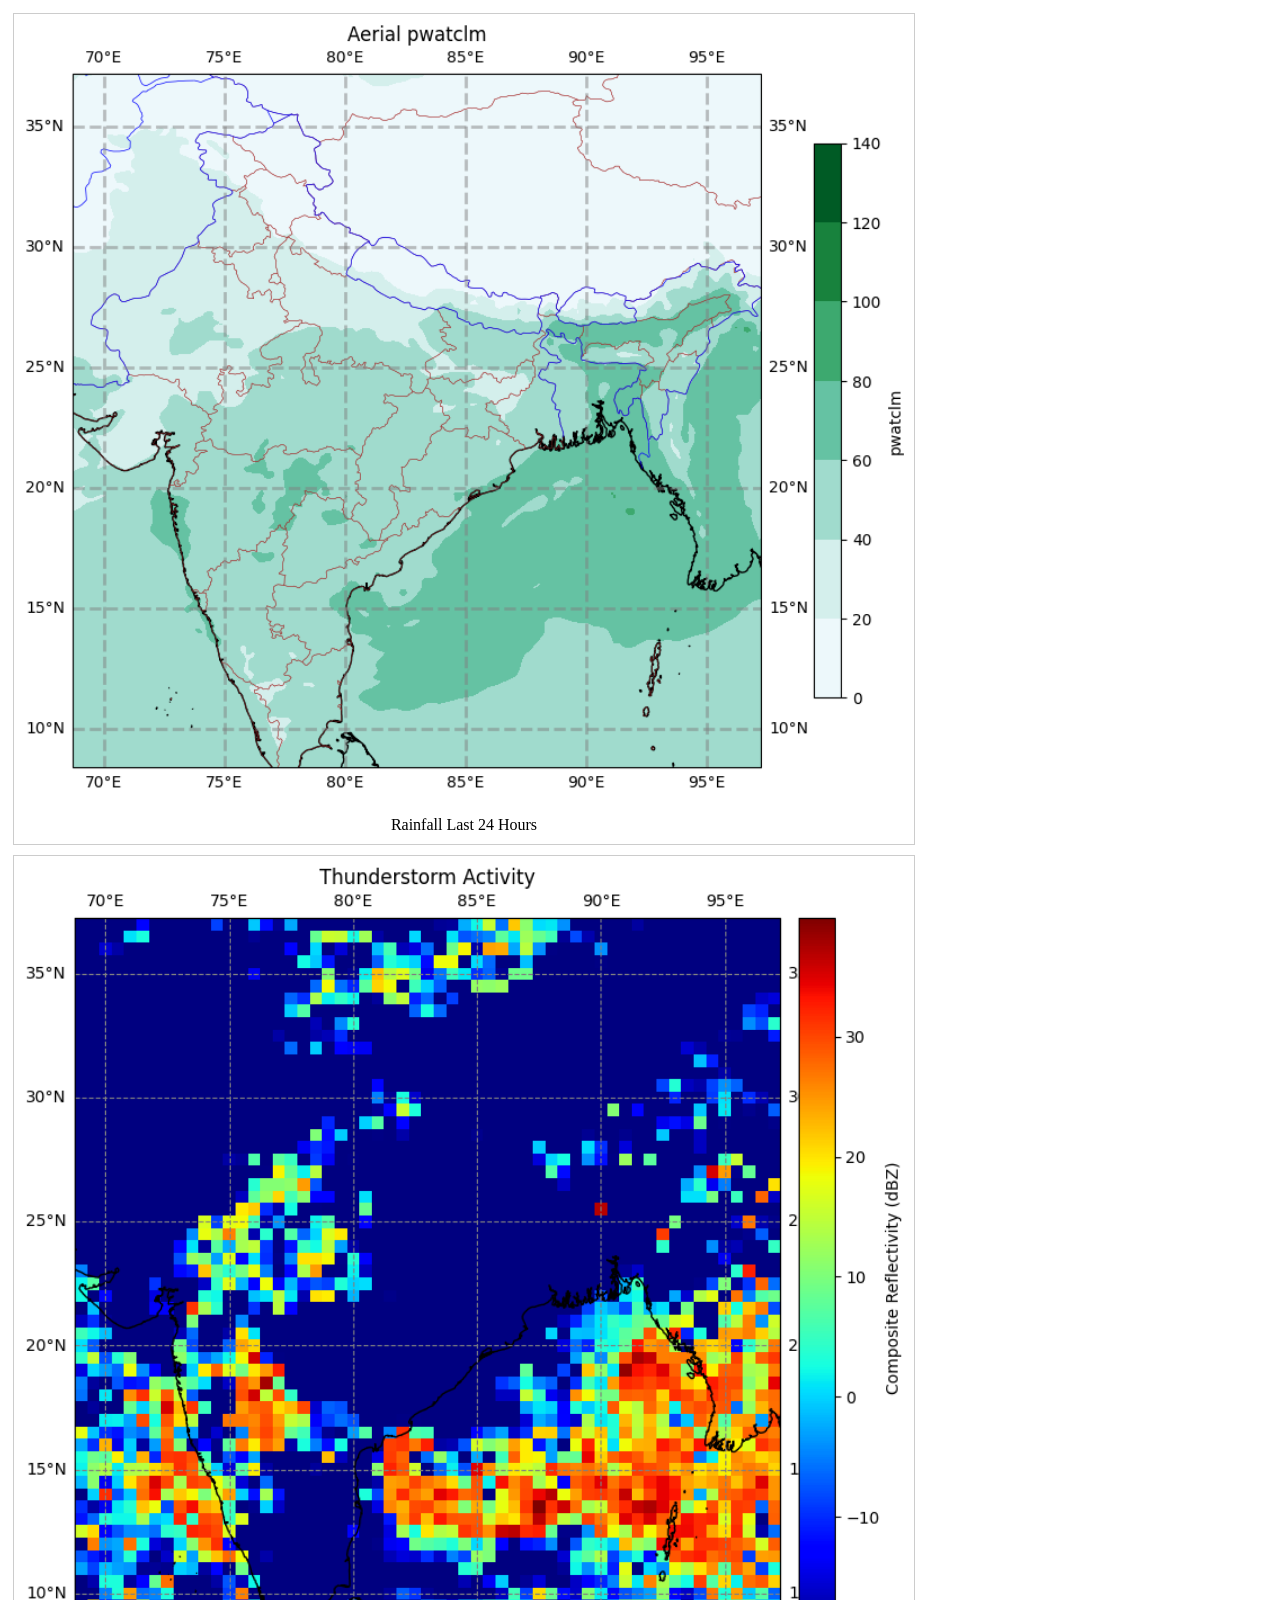
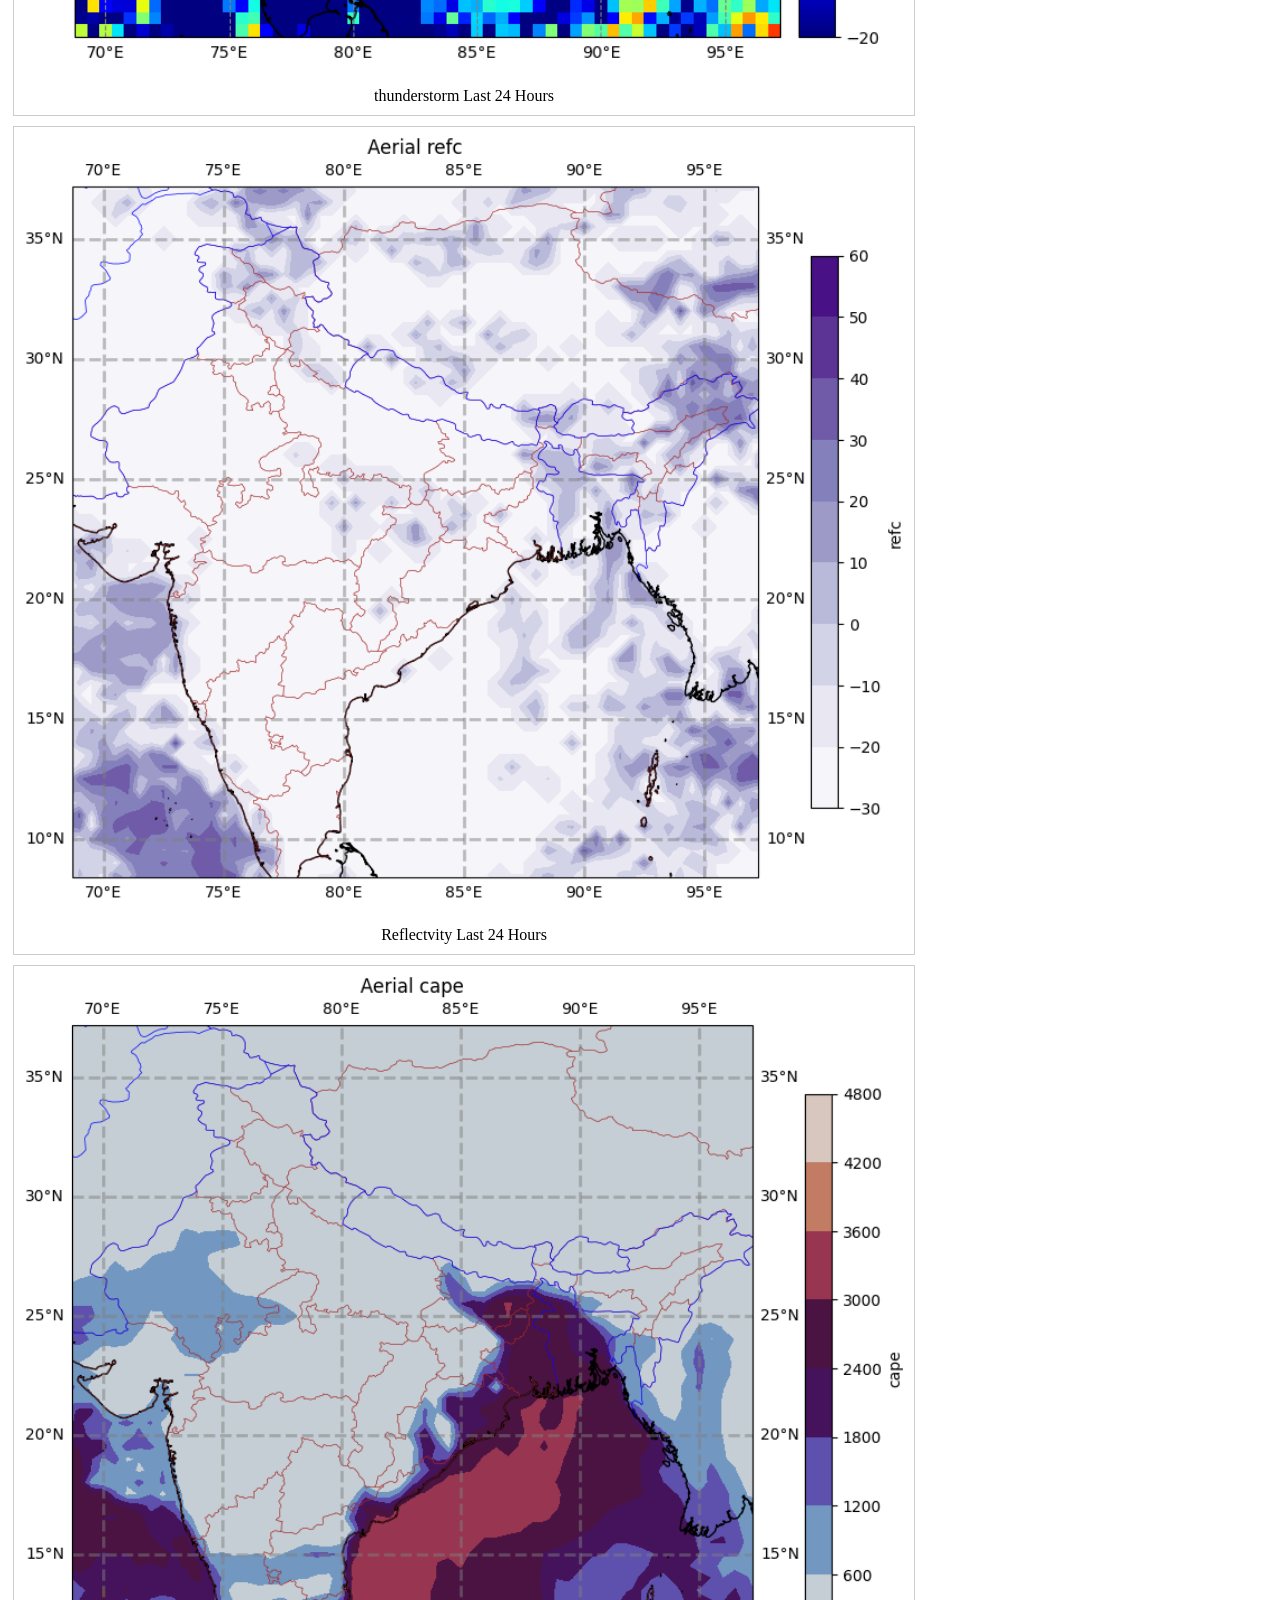
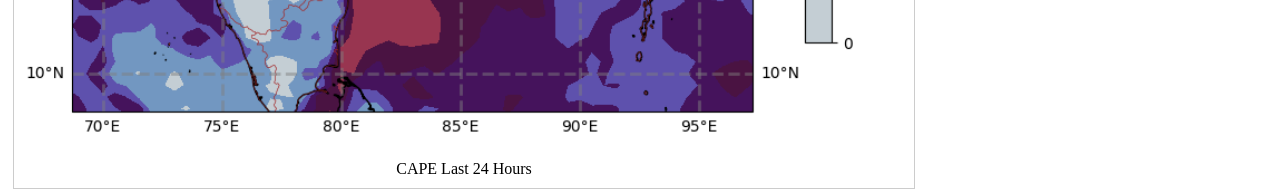
<file: heatmap.html>
<!DOCTYPE html>
<html>

<head>
    <style>
        div.gallery {
            margin: 5px;
            border: 1px solid #ccc;
            float: left;
            width: 900px;
        }

        div.gallery:hover {
            border: 1px solid #777;
        }

        div.gallery img {
            width: 100%;
            height: auto;
        }

        div.desc {
            padding: 10px;
            text-align: center;
        }
    </style>
</head>

<body>

    <div class="gallery">
        <a target="_blank" href="rain.png">
            <img src="rain.png" alt="Cinque Terre" width="600" height="400">
        </a>
        <div class="desc">Rainfall Last 24 Hours</div>
    </div>

    <div class="gallery">
        <a target="_blank" href="thunder.png">
            <img src="thunder.png" alt="Forest" width="600" height="400">
        </a>
        <div class="desc">thunderstorm Last 24 Hours</div>
    </div>

    <div class="gallery">
        <a target="_blank" href="reflect.png">
            <img src="reflect.png" alt="Northern Lights" width="600" height="400">
        </a>
        <div class="desc">Reflectvity Last 24 Hours</div>
    </div>

    <div class="gallery">
        <a target="_blank" href="CAPE.png">
            <img src="CAPE.png" alt="Mountains" width="600" height="400">
        </a>
        <div class="desc">CAPE Last 24 Hours</div>
    </div>

</body>

</html>
</file>
